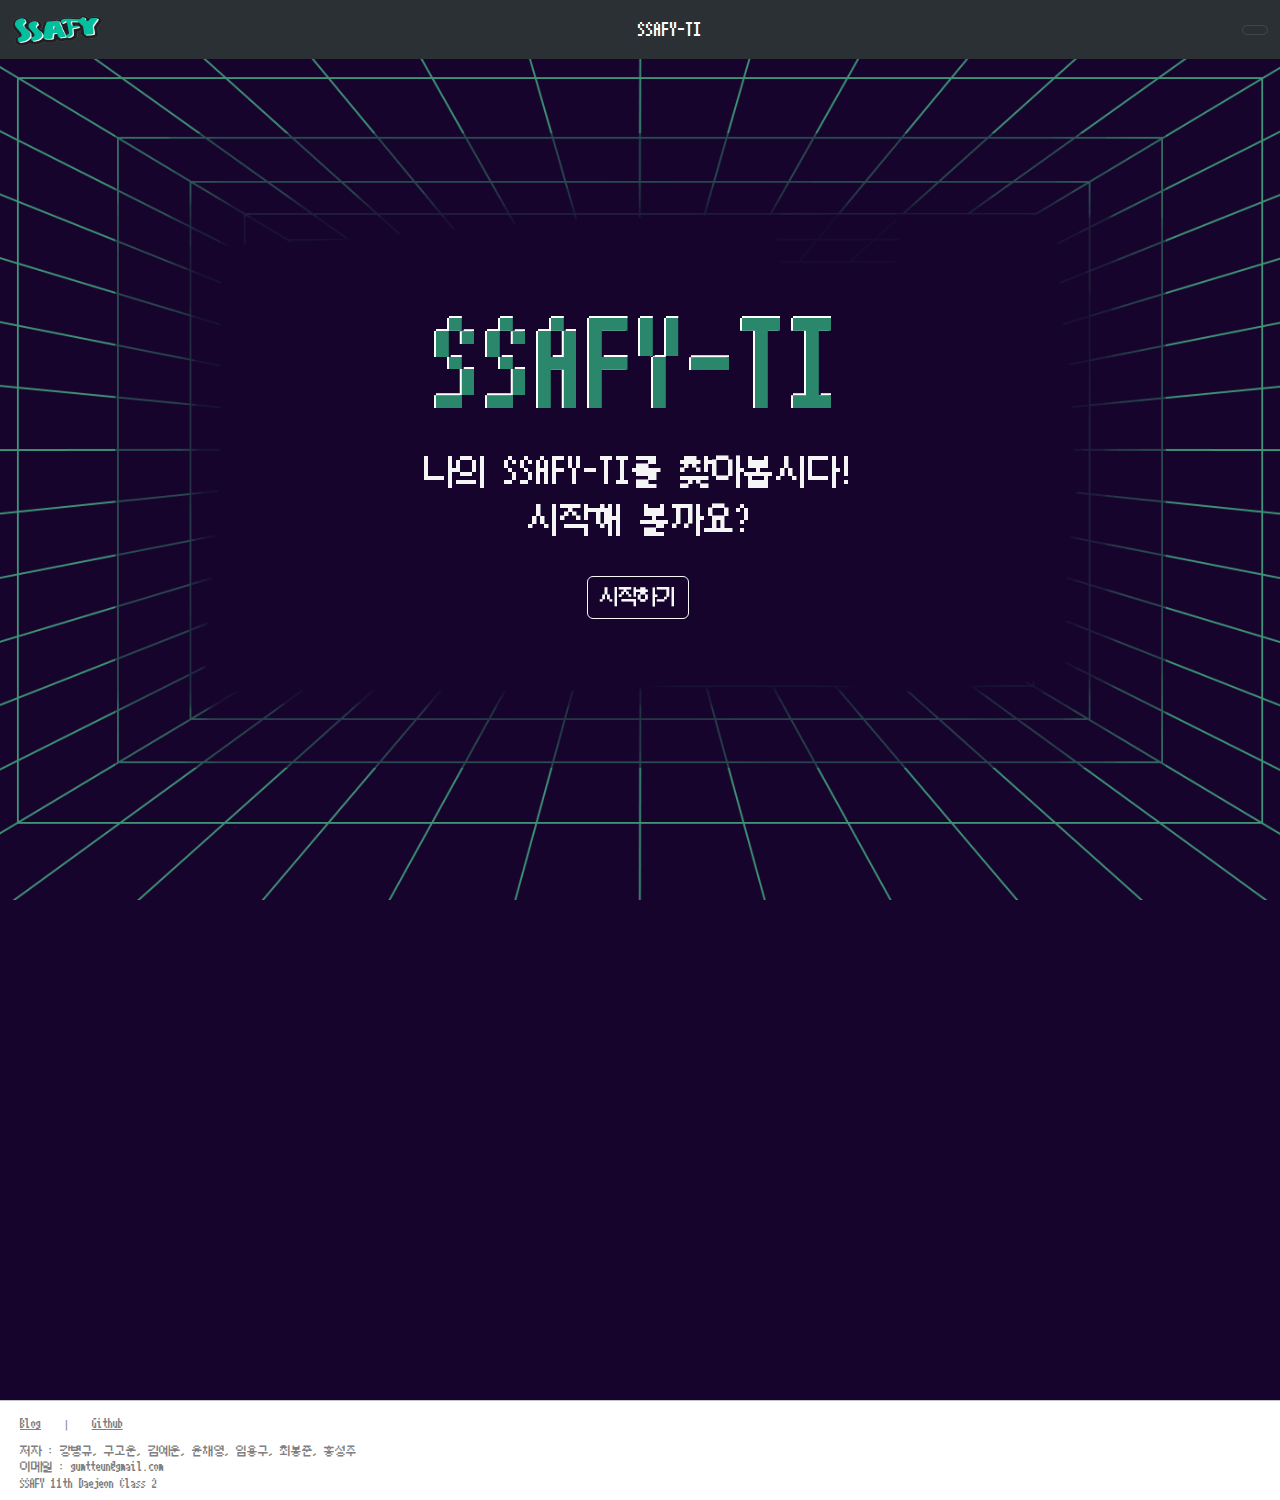
<file: SSAFY-TI/index.html>
<!DOCTYPE html>
<html lang="en">
  <head>
    <meta charset="UTF-8" />
    <meta name="viewport" content="width=device-width, initial-scale=1.0" />
    <link
      href="https://cdn.jsdelivr.net/npm/bootstrap@5.3.3/dist/css/bootstrap.min.css"
      rel="stylesheet"
      integrity="sha384-QWTKZyjpPEjISv5WaRU9OFeRpok6YctnYmDr5pNlyT2bRjXh0JMhjY6hW+ALEwIH"
      crossorigin="anonymous"
    />
    <title>당신의 SSAFY-TI</title>
    <link rel="stylesheet" href="./css/font_fix.css" />
    <link rel="preconnect" href="https://fonts.googleapis.com" />
    <link rel="preconnect" href="https://fonts.gstatic.com" crossorigin />
    <link
      href="https://fonts.googleapis.com/css2?family=Sunflower:wght@300;500&display=swap"
      rel="stylesheet"
    />
    <link
      href="https://fonts.googleapis.com/css2?family=Noto+Sans+KR:wght@100..900&display=swap"
      rel="stylesheet"
    />
    <!--favicon-->
    <link rel="shortcut icon" href="img/logo_img2.png">
    <link rel="apple-touch-icon-precomposed" href="img/logo_img2.png" />
    

    <link rel="stylesheet" href="./css/footer.css" />
    <link rel="stylesheet" href="./css/animation.css" />
    <link rel="stylesheet" href="./css/default.css" />
    <link rel="stylesheet" href="./css/start.css" />
    <link rel="stylesheet" href="./css/qna.css" />
    <link rel="stylesheet" href="./css/result.css" />
  </head>

  <body style="height: 1500px">
    <div class="wrapper">
      <header>
        <nav
          class="navbar bg-body-tertiary sunflower-medium"
          data-bs-theme="dark"
          style="background-color: #16042c"
        >
          <div class="container-fluid justify-content-between">
            <a class="navbar-brand" href="#">
              <img
                src="./img/ssafy_logo.png"
                alt="Logo"
                width="90"
                height="30"
                class="d-inline-block align-text-top"
                style="filter: hue-rotate(330deg)"
              />
            </a>
            <ul class="navbar-nav flex-row flex-wrap bd-navbar-nav">
              <li class="nav-item col-6 col-lg-auto">
                <a
                  class="nav-link py-2 px-0 px-lg-2 active font_f"
                  aria-current="true"
                  href="#"
                  style="width: 100px"
                  onclick="ga('send', 'event', 'Navbar', 'Community links', 'Docs');"
                  >SSAFY-TI</a
                >
              </li>
            </ul>
            <button
              class="navbar-toggler"
              type="button"
              data-bs-toggle="collapse"
              data-bs-target="#navbarToggleExternalContent"
              aria-controls="navbarToggleExternalContent"
              aria-expanded="false"
              aria-label="Toggle navigation"
            >
            </button>
          </div>
        </nav>
      </header>
      <main>
        <section id="start" class="mx-auto container">
          <h1
            class="font_f"
            style="
              text-shadow: -2px 0px white, 0px 2px #16042c, 2px 0px #16042c,
                0px -2px white;
              color: #2a876c;
            "
          >
            SSAFY-TI
          </h1>

          <div class="col-lg-6 col-md-8 col-sm-10 col-12 mx-auto"></div>
          <p class="font_f m-3">
            나의 SSAFY-TI를 찾아봅시다! <br />
            시작해 볼까요?
          </p>
          <div>
            <button
              type="button"
              class="btn btn-outline-light mt-3 me-1 font_f"
              onclick="js:begin()"
            >
              시작하기
            </button>
          </div>
        </section>

        <section id="qna" class="container">
          
          <div class="font_f qBox my-5 mx-auto"></div>
          <div class="font_f answerBox"></div>
        </section>

        <section id="result" class="text-black">
          <div class="resultimg-block mx-auto">
            <h1 class="my-5 result-title text-white">당신의 SSAFY - TI는?</h1>

            <div class="m-4 h-25 result-description">
              <div class="result-image m-3" id="resultImg"></div>
              <div class="text-white">
                <p class="resultname result-title"></p>
                <p class="resultDesc mt-4 sans-font"></p>
              </div>
            </div>
            
          </div>
        </section>
      </main>
    </div>
    <footer style="background-color: white !important">
      <nav>
        <a class="font_f" href="">Blog</a> |
        <a class="font_f" href="">Github</a>
      </nav>
      <p class="font_f">
        <span
          >저자 : 강병규, 구고운, 김예운, 윤채영, 임용구, 최봉준, 홍성주</span
        ><br />
        <span>이메일 : gumtteun@gmail.com</span><br />
        <span>SSAFY 11th Daejeon Class 2</span>
      </p>
    </footer>
    <script src="./js/data.js" charset="utf-8"></script>
    <script src="./js/start.js" charset="utf-8"></script>
    <script src="./js/share.js" charset="utf-8"></script>
    <script
      src="https://cdn.jsdelivr.net/npm/bootstrap@5.3.3/dist/js/bootstrap.bundle.min.js"
      integrity="sha384-YvpcrYf0tY3lHB60NNkmXc5s9fDVZLESaAA55NDzOxhy9GkcIdslK1eN7N6jIeHz"
      crossorigin="anonymous"
    ></script>
  </body>
</html>
</file>
<file: SSAFY-TI/css/font_fix.css>
.font_g {
  font-family: "Public Pixel", sans-serif;
}

@font-face {
  /* 애플산돌고딕 폰트 적용 */
  font-family: "SDGothic";
  src: url("../dalmoori-font/dalmoori.ttf") format("truetype");
  font-weight: normal;
} /* 이후 "SDGothic"으로 폰트 적용 가능 */

.font_f {
  /*이건 픽셀 폰트*/
  font-family: "SDGothic", serif;
}
</file>
<file: SSAFY-TI/css/footer.css>
footer {
  width: 100%;
  bottom: 0px;
  border-top: 1px solid #c4c4c4;
  padding-top: 15px;
  color: #808080;
  font-size: 11px;
  z-index: 3;
  height: 100px;
  position: relative;
  transform: translateY(-100%);
}

footer a {
  display: inline-block;
  margin: 0 20px 10px 20px;
  color: #808080;
  font-size: 11px;
}

footer a:visited {
  color: #808080;
}

footer p {
  margin-top: 0;
  margin-bottom: 0;
}

footer p span {
  display: inline-block;
  margin-left: 20px;
}
</file>
<file: SSAFY-TI/css/animation.css>
@keyframes fadeIn {
  from { opacity: 0; }
  to { opacity: 1; }
}

@keyframes fadeOut {
  from { opacity: 1; }
  to { opacity: 0; }
}

@-webkit-keyframes fadeIn {
  from { opacity: 0; }
  to { opacity: 1; }
}

@-webkit-keyframes fadeOut {
  from { opacity: 1; }
  to { opacity: 0; }
}

.fadeIn{
  animation: fadeIn;
  animation-duration: 0.5s;
}

.fadeOut{
  animation: fadeOut;
  animation-duration: 0.5s;
}
</file>
<file: SSAFY-TI/css/default.css>
html,
body {
  height: 100%;
}

body {
  background-color: #16042c;
  min-height: 100vh;
  position: relative;
  width: 100%;
}

main {
  width: 100%;
  text-align: center;
  border-radius: 0px;
  position: fixed;
  color: whitesmoke;
  margin: 0;
  padding: 0;
  display: flex;
  flex-direction: column;
  justify-content: center;
  align-items: center;
  height: 90vh;
}

.wrapper {
  height: auto;
  min-height: 100%;
  padding-bottom: 100px;
  background: url(../img/ssafyti_background.png) no-repeat center center fixed;
  background-size: cover;
}
</file>
<file: SSAFY-TI/css/start.css>
#start {
  width: 80%;
  text-align: center;
}

/* 작은 화면일 때 글꼴 크기 조절 */
@media (max-width: 576px) {
  .container h1 {
    font-size: 12vw;
  }
  .container p {
    font-size: 4vw;
  }
  .container button {
    font-size: 3vw;
  }
}

/* 큰 화면일 때 글꼴 크기 조절 */
@media (min-width: 576px) {
  .container h1 {
    font-size: 8vw;
  }
  .container p {
    font-size: 2.5vw;
  }
  .container button {
    font-size: 1.5vw;
  }
}
</file>
<file: SSAFY-TI/css/qna.css>
#qna {
  display: none;
  margin-bottom: 100px;
}

.qBox {
  background-color: rgba(245, 245, 245, 0);
  text-align: center;
  width: 100%;
}

.answerList {
  background-color: rgba(245, 245, 245, 0);
  display: block;
  width: 100%;
  border: 0px;
  color: rgb(38, 180, 116);
}

.answerList:hover,
.answerList:focus {
  background-color: rgba(255, 192, 203, 0);
  color: rgba(245, 245, 245);
}

.status {
  height: 20px;
  width: 80%;
  background-color: white;
  border-radius: 20px;
}

.statusBar {
  height: 100%;
  border-radius: 20px;
  /* Permalink - use to edit and share this gradient: https://colorzilla.com/gradient-editor/#febbbb+0,fe9090+52,ff5c5c+100;Red+3D+%231 */
  background: #febbbb;
  /* Old browsers */
  background: -moz-linear-gradient(top, #febbbb 0%, #fe9090 52%, #ff5c5c 100%);
  /* FF3.6-15 */
  background: -webkit-linear-gradient(
    top,
    #febbbb 0%,
    #fe9090 52%,
    #ff5c5c 100%
  );
  /* Chrome10-25,Safari5.1-6 */
  background: linear-gradient(to bottom, #febbbb 0%, #fe9090 52%, #ff5c5c 100%);
  /* W3C, IE10+, FF16+, Chrome26+, Opera12+, Safari7+ */
  filter: progid:DXImageTransform.Microsoft.gradient(startColorstr='#febbbb', endColorstr='#ff5c5c', GradientType=0);
  /* IE6-9 */
}

/* 작은 화면일 때 글꼴 크기 조절 */
@media (max-width: 576px) {
  .container .qBox {
    font-size: 4vw;
  }
  .container .answerList {
    font-size: 2.7vw;
  }
}

/* 큰 화면일 때 글꼴 크기 조절 */
@media (min-width: 576px) {
  .container .qBox {
    font-size: 2.8vw;
  }
  .container .answerList {
    font-size: 1.5vw;
  }
}
</file>
<file: SSAFY-TI/css/result.css>
@font-face {
  font-family: "speed-font";
  src: url("speed.ttf") format("woff2");
  /* font-weight: bold; */
}
@font-face {
  font-family: "EF_MACHO";
  src: url("EF_MACHO.ttf") format("woff2");
  font-weight: bold;
  font-style: normal;
}

/* 백그라운드 컬러 #15042C 예정 */
#result {
  display: none;
  background-color: #15042c48;
  text-align: center;
  border-radius: 20px;
  margin-top : auto;
}

.resultname {
  font-size: 26vw;
}

.resultDesc {
  font-size: 20vw;
}

.kakao {
  color: white;
  background-color: #fee500;
  font-size: 20px;
  border: 0px;
  border-radius: 20px;
}
/* 난 부트스트랩으로 클래스를 갖고와서 괜찮
.kakao:hover, .kakao:focus {
    background-color: whitesmoke;
    color: #FEE500;
}
*/
.resultimg-block {
  height: 70vh;
}

.result-image {
  /* justify-content: center; */
  /* height: 10w; */
}

.result-image img {
  /* max-height: 70%; */
  border: solid 1px whitesmoke;
  border-radius: 20px;
}

.result-description {
  /* min-width: 80%; */
}

.result-title {
  font-family: "EF_MACHO";
}

.sans-font {
  font-family: "Noto+Sans+KR";
  font-style: italic;
  /* font-weight: bold; */
}

/* 작은 화면일 때 글꼴 크기 조절 */
@media (max-width: 576px) {
  #result{
    width: 95%;
  }
  #result h1 {
    font-size: 4.2vw;
  }
  #result img {
    width: 30vh;
  }
  .resultname {
    font-size: 3.2vw;
    /* 글씨 색상 변경 */
    background: linear-gradient(
      to bottom,
      #276d59 6%,
      #85d4b7 47%,
      #3d9b6f 100%
    );
    -webkit-background-clip: text; /* 텍스트에 배경을 적용하는 속성 */
    -webkit-text-fill-color: transparent; /* 텍스트의 색상을 투명하게 설정하는 속성 */
  }
  .resultDesc {
    font-size: 2.7vw;
  }
}

/* 큰 화면일 때 글꼴 크기 조절 */
@media (min-width: 576px) {
  #result{
    width: 60%;
  }
  #result h1 {
    font-size: 4vw;
  }
  #result img {
    width: 25vh;
  }
  .resultname {
    font-size: 2.5vh;
    /* 글씨 색상 변경 */
    background: linear-gradient(
      to bottom,
      #276d59 6%,
      #85d4b7 47%,
      #3d9b6f 100%
    );
    -webkit-background-clip: text; /* 텍스트에 배경을 적용하는 속성 */
    -webkit-text-fill-color: transparent; /* 텍스트의 색상을 투명하게 설정하는 속성 */
  }
  .resultDesc {
    font-size: 2vh;
  }
}
</file>
